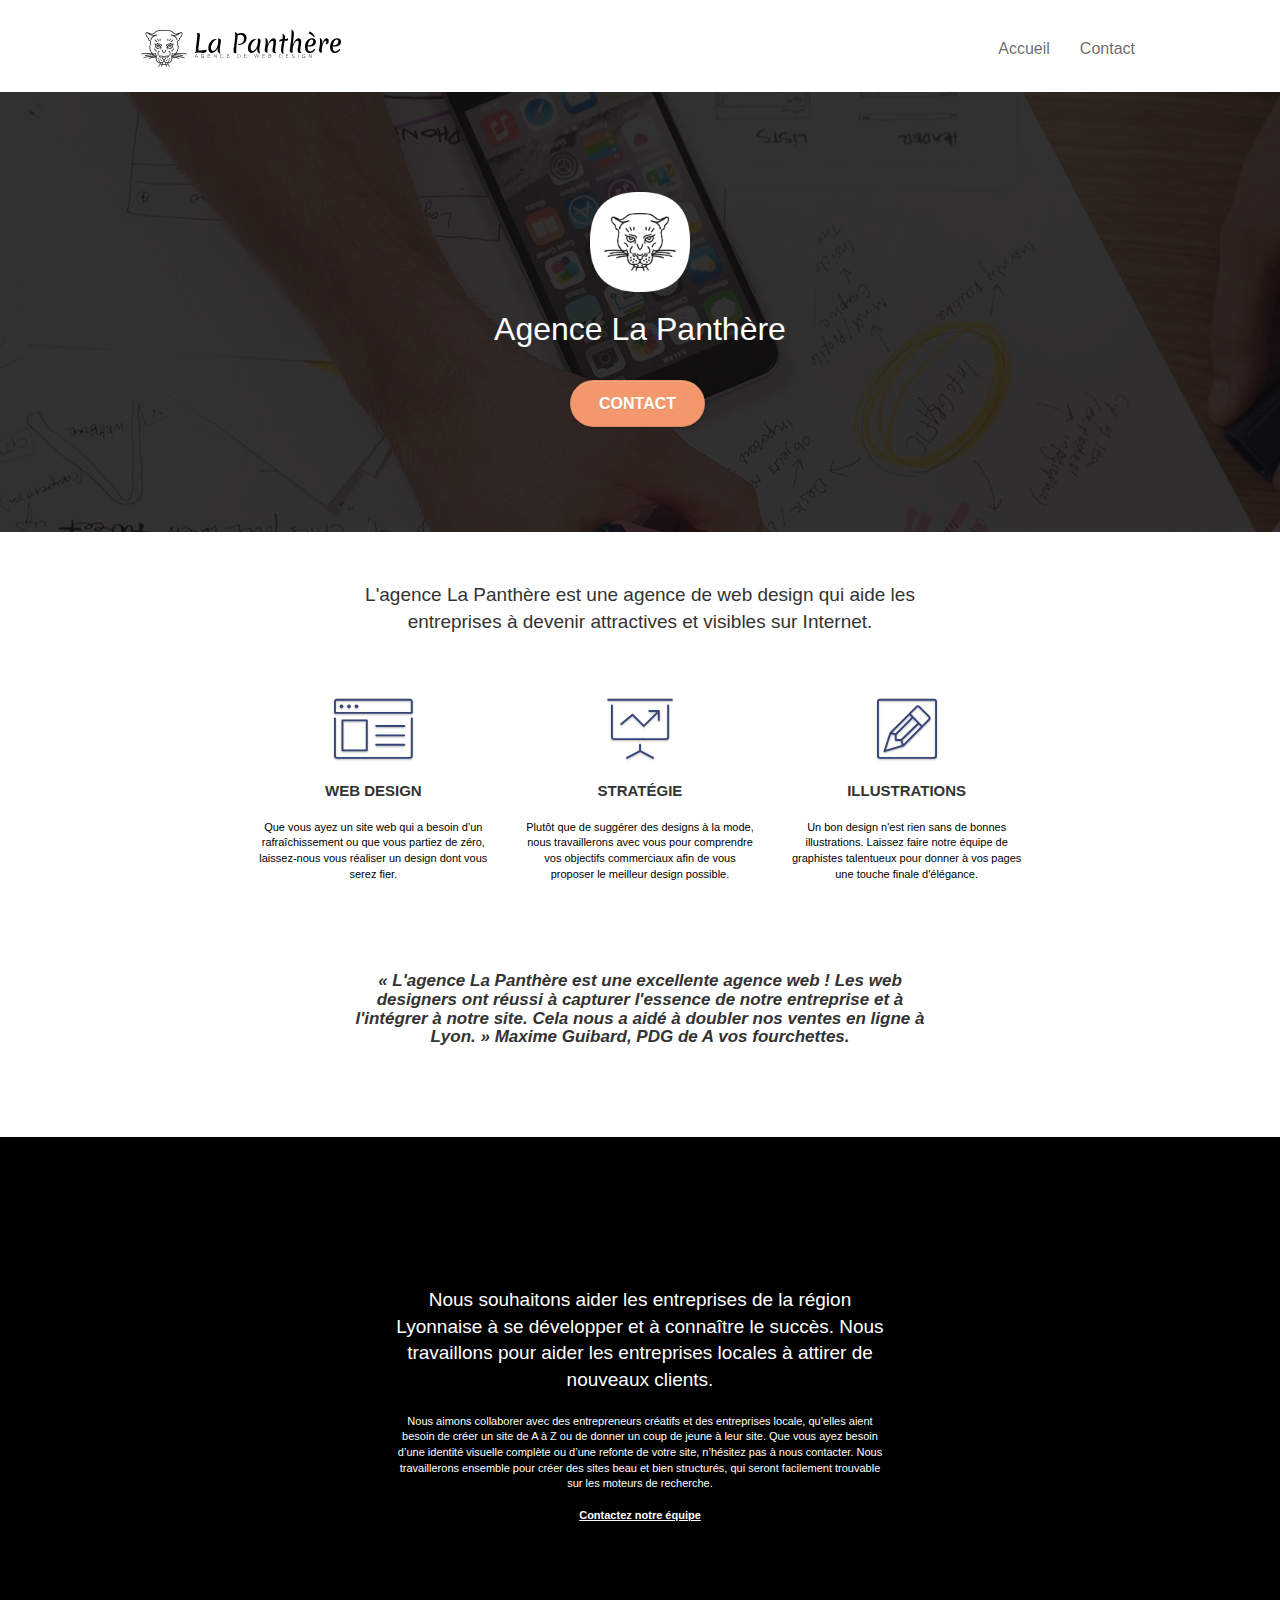
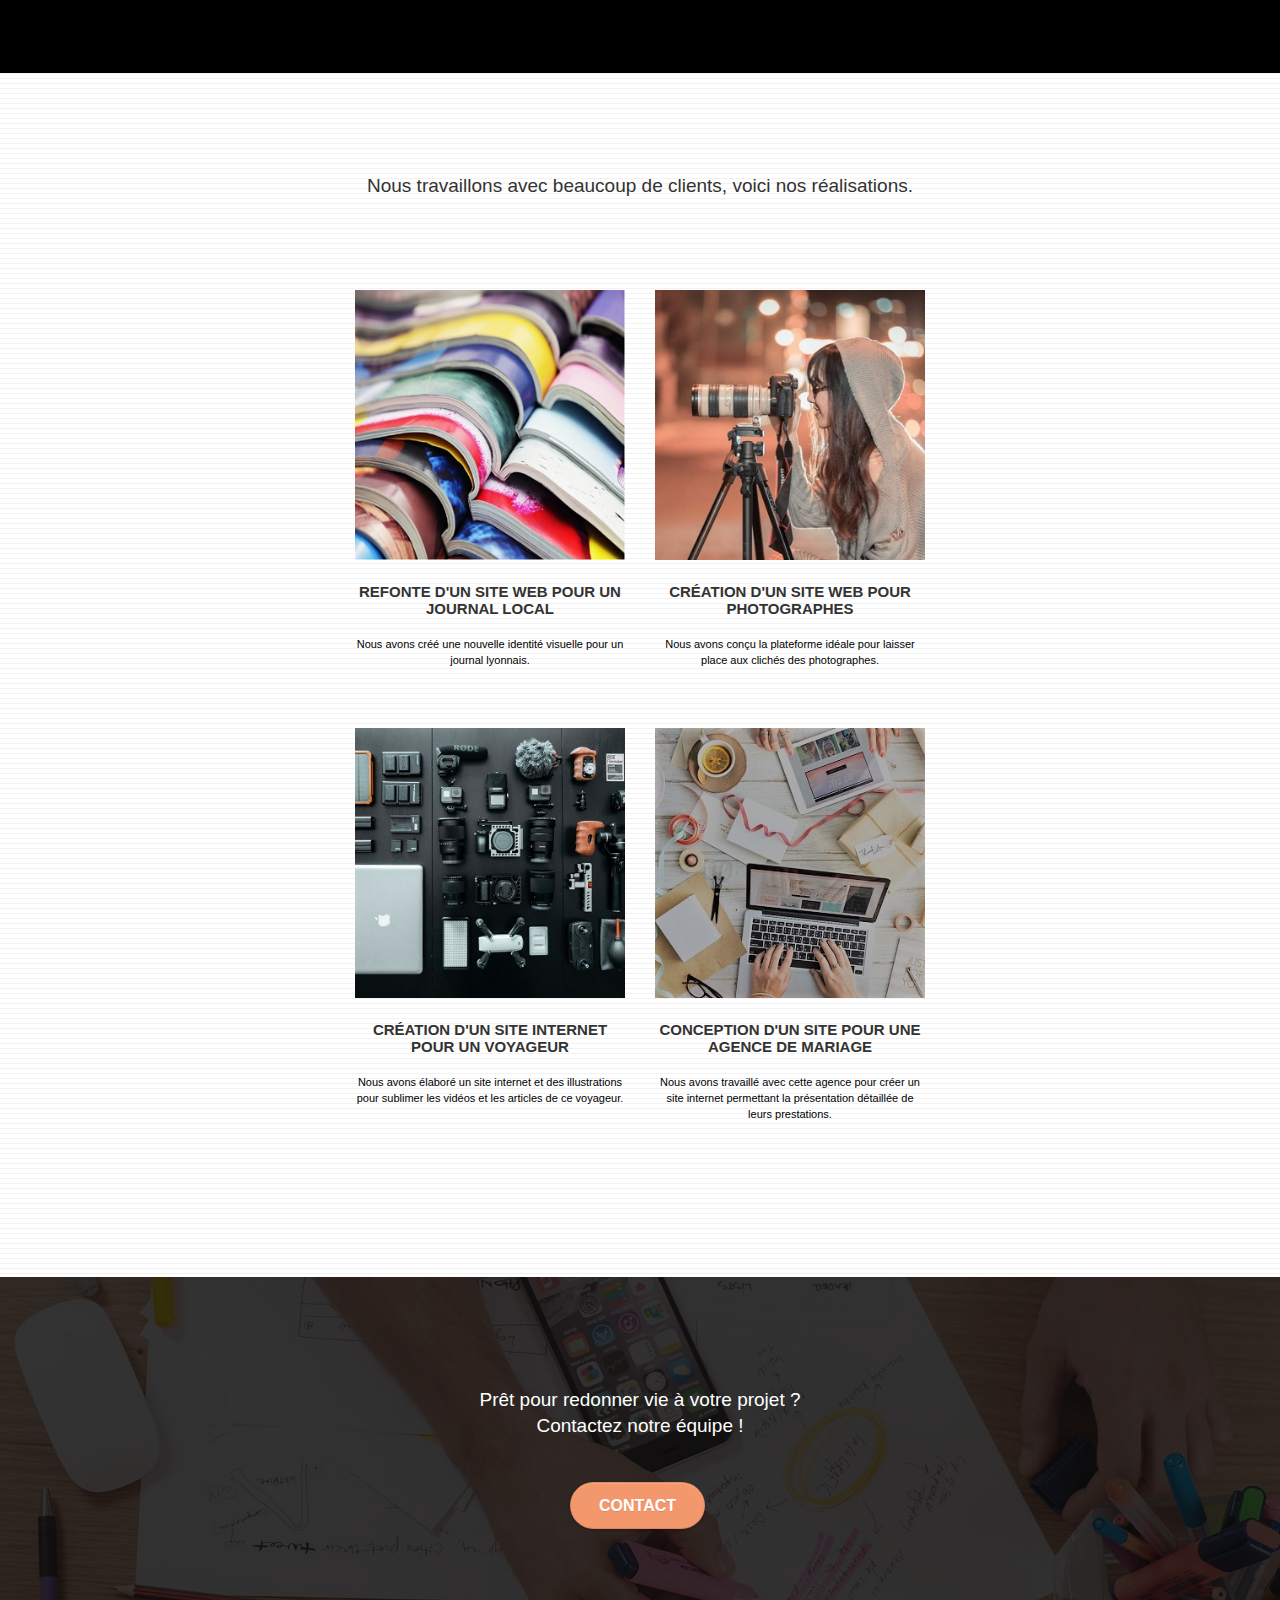
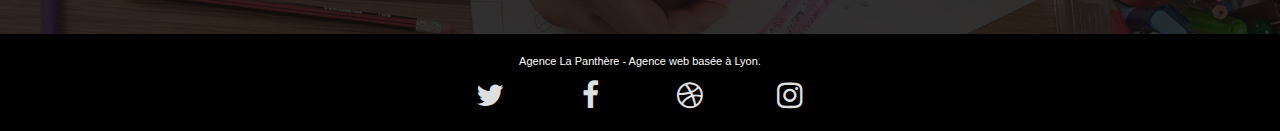
<file: index.html>
<!DOCTYPE html>
<html lang="fr">
  <head>
    <meta charset="utf-8" />
    <meta
      name="description"
      content="Votre agence web à Paris, laissez-nous vous réaliser un design dont vous serez fier !"
    />
    <meta
      name="viewport"
      content="width=device-width, initial-scale=1.0, viewport-fit=cover"
    />
    <link rel="shortcut icon" type="image/png" href="favicon.jpg" />

    <link rel="stylesheet" type="text/css" href="./css/bootstrap.css" />
    <link rel="stylesheet" type="text/css" href="style.css" />
    <link rel="stylesheet" type="text/css" href="./css/font-awesome.css" />
    <link rel="stylesheet" type="text/css" href="./css/et-line.css" />

    <script src="./js/jquery-2.1.0.js"></script>
    <script src="./js/bootstrap.js"></script>
    <script src="./js/blocs.js"></script>
    <script src="./js/jquery.touchSwipe.js" defer></script>
    <script src="./js/gmaps.js"></script>

    <title>Agence La Panthère</title>
  </head>
  <body>
    <!-- Principal conteneur -->
    <div class="page-container">
      <!-- bloc-0 -->
      <div class="bloc bgc-white l-bloc" id="bloc-0">
        <div class="container bloc-sm">
          <nav class="navbar row">
            <div class="navbar-header">
              <a class="navbar-brand" href="index.html"
                ><img
                  src="img/agence-la-panthere-monochrome.svg"
                  alt="Logo Agence La Panthère"
                  height="40"
                  width="200"
              /></a>

              <button
                id="nav-toggle"
                type="button"
                class="ui-navbar-toggle navbar-toggle"
                data-toggle="collapse"
                data-target=".navbar-1"
              >
                <span class="sr-only">Toggle navigation</span
                ><span class="icon-bar"></span><span class="icon-bar"></span
                ><span class="icon-bar"></span>
              </button>
            </div>
            <div class="collapse navbar-collapse navbar-1 special-dropdown-nav">
              <ul class="site-navigation nav navbar-nav">
                <li>
                  <a href="index.html">Accueil</a>
                </li>
                <li></li>
                <li>
                  <a href="page2.html">Contact</a>
                </li>
              </ul>
            </div>
          </nav>
        </div>
      </div>
      <!-- bloc-0 END -->

      <!-- bloc-1-presentation -->
      <div
        class="bloc bgc-dark-slate-blue bg-banniere d-bloc bg-t-edge bloc-bg-texture black-filter b-parallax"
        id="bloc-1-hero"
      >
        <div class="container bloc-lg">
          <div class="row tight-width-whitespace">
            <div class="col-sm-12">
              <img
                src="img/logo.png"
                class="center-block image-resize-mode"
                width="100"
                height="100"
                alt="Logo La Panthère"
              />
              <h1 class="text-center hero-bloc-text tc-white">
                Agence La Panthère
              </h1>
              <div class="text-center">
                <a
                  href="page2.html"
                  class="btn btn-lg btn-clean btn-rd cta-hero btn-atomic-tangerine"
                  id="cta-hero"
                  >Contact</a
                >
              </div>
            </div>
          </div>
        </div>
      </div>
      <!-- bloc-1-presentation END -->

      <!-- bloc-2-services -->
      <div class="bloc bgc-white l-bloc" id="bloc-2-services">
        <div class="container bloc-md">
          <div class="row">
            <div class="col-sm-12 text-center">
              <h2 class="title_black">
                L'agence La Panthère est une agence de web design qui aide les
                entreprises à devenir attractives et visibles sur Internet.
              </h2>
            </div>
          </div>
          <div class="row voffset-lg med-width-whitespace">
            <div class="col-sm-4">
              <div class="text-center">
                <span
                  class="et-icon-browser sm-shadow icon-dark-slate-blue icons icon-lg"
                ></span>
              </div>
              <h3 class="mg-md text-center">Web design</h3>
              <p class="text-center">
                Que vous ayez un site web qui a besoin d&rsquo;un
                rafraîchissement ou que vous partiez de zéro, laissez-nous vous
                réaliser un design dont vous serez fier.
              </p>
            </div>
            <div class="col-sm-4">
              <div class="text-center">
                <span
                  class="et-icon-presentation sm-shadow icon-dark-slate-blue icons icon-lg"
                ></span>
              </div>
              <h3 class="mg-md text-center">Stratégie</h3>
              <p class="text-center">
                Plutôt que de suggérer des designs à la mode, nous travaillerons
                avec vous pour comprendre vos objectifs commerciaux afin de vous
                proposer le meilleur design possible.<br />
              </p>
            </div>
            <div class="col-sm-4">
              <div class="text-center">
                <span
                  class="et-icon-edit sm-shadow icon-dark-slate-blue icons icon-lg"
                ></span>
              </div>
              <h3 class="mg-md text-center">Illustrations</h3>
              <p class="text-center">
                Un bon design n'est rien sans de bonnes illustrations. Laissez
                faire notre équipe de graphistes talentueux pour donner à vos
                pages une touche finale d'élégance.
              </p>
            </div>
          </div>
          <div class="row voffset-lg voffset">
            <div class="col-xs-12 col-md-8 col-md-offset-2 text-center">
              <h3 class="citation_text">
                « L'agence La Panthère est une excellente agence web ! Les web
                designers ont réussi à capturer l'essence de notre entreprise et
                à l'intégrer à notre site. Cela nous a aidé à doubler nos ventes
                en ligne à Lyon. » Maxime Guibard, PDG de A vos fourchettes.
              </h3>
            </div>
          </div>
        </div>
      </div>
      <!-- bloc-2-services END -->

      <!-- bloc-3-what-i-do -->
      <div
        class="bloc tc-white bgc-atomic-tangerine bg-presentation d-bloc bloc-bg-texture black-filter b-parallax"
        id="bloc-3-what-i-do"
      >
        <div class="container bloc-lg">
          <div class="row tight-width-whitespace black-background">
            <div class="col-sm-12">
              <h2 class="mg-md text-center tc-white">
                Nous souhaitons aider les entreprises de la région Lyonnaise à
                se développer et à connaître le succès. Nous travaillons pour
                aider les entreprises locales à attirer de nouveaux clients.<br />
              </h2>
              <p class="text-center white">
                Nous aimons collaborer avec des entrepreneurs créatifs et des
                entreprises locale, qu’elles aient besoin de créer un site de A
                à Z ou de donner un coup de jeune à leur site. Que vous ayez
                besoin d’une identité visuelle complète ou d’une refonte de
                votre site, n’hésitez pas à nous contacter. Nous travaillerons
                ensemble pour créer des sites beau et bien structurés, qui
                seront facilement trouvable sur les moteurs de recherche.
                <br /><br /><a class="ltc-white bold-link" href="page2.html"
                  >Contactez notre équipe</a
                ><br />
              </p>
            </div>
          </div>
        </div>
      </div>
      <!-- bloc-3-what-i-do END -->

      <!-- bloc-4-portfolio -->
      <div
        class="bloc bgc-white bg-lines-h2-bg bg-repeat l-bloc"
        id="bloc-4-portfolio"
      >
        <div class="container bloc-lg">
          <div class="row">
            <div class="col-sm-12 text-center">
              <h2 class="title_black">
                Nous travaillons avec beaucoup de clients, voici nos
                réalisations.
              </h2>
            </div>
          </div>
          <div class="row tight-width-whitespace portfolio-row">
            <div class="col-sm-6">
              <a
                href="#"
                data-lightbox="img/1.jpg"
                data-gallery-id="gallery-1"
                data-caption="Refonte d'un site web pour un journal local"
                data-frame="snapshot-lb"
                ><img
                  src="img/1.jpg"
                  alt="Image refonte site web"
                  class="img-responsive portfolio-thumb"
                  height="320"
                  width="320"
              /></a>
              <h3 class="mg-md text-center">
                Refonte d'un site web pour un journal local
              </h3>
              <p class="text-center">
                Nous avons créé une nouvelle identité visuelle pour un journal
                lyonnais.
              </p>
            </div>
            <div class="col-sm-6">
              <a
                href="#"
                data-lightbox="img/2.jpg"
                data-gallery-id="gallery-1"
                data-caption="Création d'un site web pour photographes"
                data-frame="snapshot-lb"
                ><img
                  src="img/2.jpg"
                  class="img-responsive portfolio-thumb"
                  alt="Image site pour photographes"
                  width="320"
                  height="320"
              /></a>
              <h3 class="mg-md text-center">
                Création d'un site web pour photographes
              </h3>
              <p class="text-center">
                Nous avons conçu la plateforme idéale pour laisser place aux
                clichés des photographes.
              </p>
            </div>
          </div>
          <div class="row tight-width-whitespace portfolio-row">
            <div class="col-sm-6">
              <a
                href="#"
                data-lightbox="img/3.jpg"
                data-gallery-id="gallery-1"
                data-caption="Création d'un site internet pour un voyageur"
                data-frame="snapshot-lb"
                ><img
                  src="img/3.jpg"
                  class="img-responsive portfolio-thumb"
                  alt="Image site pour voyageur"
                  width="320"
                  height="320"
              /></a>
              <h3 class="mg-md text-center">
                Création d'un site internet pour un voyageur
              </h3>
              <p class="text-center">
                Nous avons élaboré un site internet et des illustrations pour
                sublimer les vidéos et les articles de ce voyageur.
              </p>
            </div>
            <div class="col-sm-6">
              <a
                href="#"
                data-lightbox="img/4.jpg"
                data-gallery-id="gallery-1"
                data-caption="Conception d'un site pour une agence de mariage"
                data-frame="snapshot-lb"
                ><img
                  src="img/4.jpg"
                  class="img-responsive portfolio-thumb"
                  alt="Image site pour une agence de mariage"
                  width="320"
                  height="320"
              /></a>
              <h3 class="mg-md text-center">
                Conception d'un site pour une agence de mariage
              </h3>
              <p class="text-center">
                Nous avons travaillé avec cette agence pour créer un site
                internet permettant la présentation détaillée de leurs
                prestations.
              </p>
            </div>
          </div>
        </div>
      </div>
      <!-- bloc-4-portfolio END -->

      <!-- bloc-5-cta -->
      <div
        class="bloc bgc-dark-slate-blue bg-banniere d-bloc bloc-bg-texture black-filter"
      >
        <div class="container bloc-lg">
          <div class="row">
            <div class="col-sm-12 text-center">
              <h2 class="mg-md text-center">
                Prêt pour redonner vie à votre projet ?<br />Contactez notre
                équipe !
              </h2>
              <a
                href="page2.html"
                class="btn btn-atomic-tangerine btn-clean btn-rd btn-lg cta-hero"
                >Contact</a
              >
            </div>
          </div>
        </div>
      </div>
      <!-- bloc-5-cta END -->

      <!-- Footer - bloc-8 -->
      <div class="bloc bgc-atomic-tangerine d-bloc" id="bloc-8">
        <div class="container bloc-sm">
          <div class="row">
            <div class="col-sm-12">
              <p class="text-center white">
                Agence La Panthère - Agence web basée à Lyon.
              </p>
              <div class="row row-no-gutters social">
                <div class="col-sm-3">
                  <div class="text-center">
                    <a
                      class="social"
                      href="https://twitter.com/"
                      aria-label="Accéder à notre compte Twitter"
                      ><span class="fa fa-twitter icon-md"></span
                    ></a>
                  </div>
                </div>
                <div class="col-sm-3">
                  <div class="text-center">
                    <a
                      class="social"
                      href="https://www.facebook.com/"
                      aria-label="Accéder à notre compte Facebook"
                      ><span class="fa fa-facebook icon-md"></span
                    ></a>
                  </div>
                </div>
                <div class="col-sm-3">
                  <div class="text-center">
                    <a
                      class="social"
                      href="https://dribbble.com/"
                      aria-label="Accéder à notre compte Dribbble"
                      ><span class="fa fa-dribbble icon-md"></span
                    ></a>
                  </div>
                </div>
                <div class="col-sm-3">
                  <div class="text-center">
                    <a
                      class="social"
                      href="https://www.instagram.com/"
                      aria-label="Accéder à notre compte Instagram"
                      ><span class="fa fa-instagram icon-md"></span
                    ></a>
                  </div>
                </div>
              </div>
            </div>
          </div>
        </div>
      </div>
      <!-- Footer - bloc-8 END -->
    </div>
    <!-- Principal conteneur END -->
  </body>
</html>
</file>
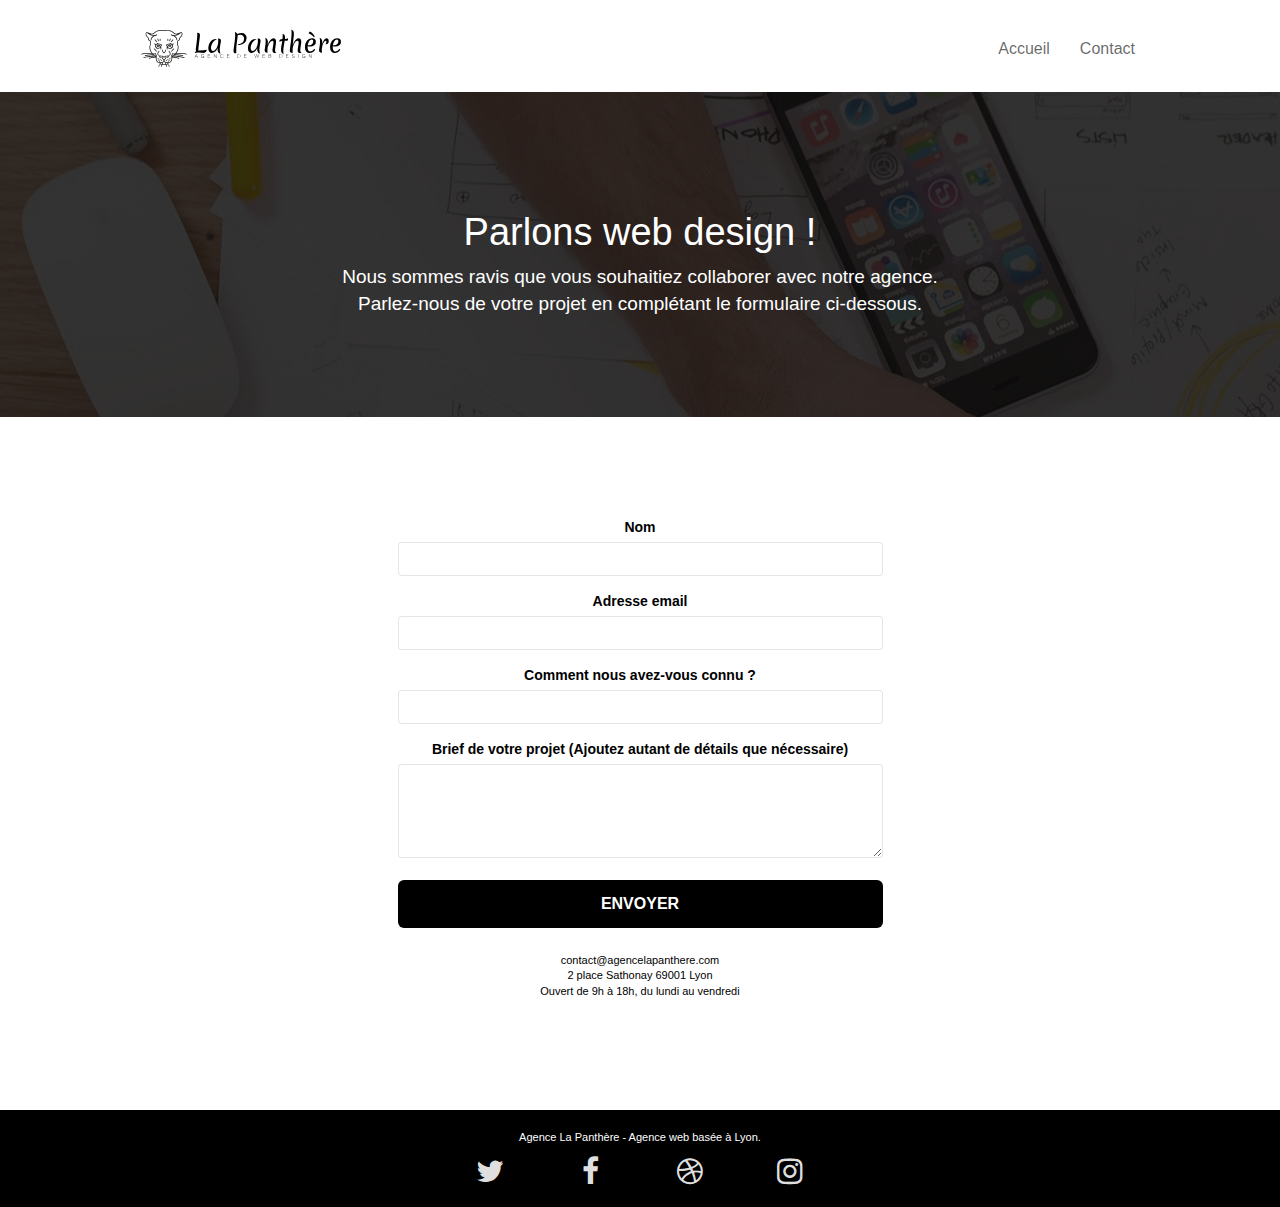
<file: page2.html>
<!DOCTYPE html>
<html lang="fr">
  <head>
    <meta charset="utf-8" />
    <meta
      name="description"
      content="Vous souhaitez collaborer avec notre agence ? Parlez-nous de votre projet en complétant le formulaire ci-dessous."
    />
    <meta
      name="viewport"
      content="width=device-width, initial-scale=1.0, viewport-fit=cover"
    />
    <link rel="shortcut icon" type="image/png" href="favicon.jpg" />

    <link rel="stylesheet" type="text/css" href="./css/bootstrap.css" />
    <link rel="stylesheet" type="text/css" href="style.css" />
    <link rel="stylesheet" type="text/css" href="./css/font-awesome.css" />
    <link rel="stylesheet" type="text/css" href="./css/et-line.css" />

    <script src="./js/jquery-2.1.0.js"></script>
    <script src="./js/bootstrap.js"></script>
    <script src="./js/blocs.js"></script>
    <script src="./js/jquery.touchSwipe.js" defer></script>
    <script src="./js/gmaps.js"></script>
    <title>Contact Agence La Panthère</title>
  </head>
  <body>
    <!-- Principal conteneur -->
    <div class="page-container">
      <!-- bloc-0 -->
      <div class="bloc bgc-white l-bloc" id="bloc-0">
        <div class="container bloc-sm">
          <nav class="navbar row">
            <div class="navbar-header">
              <a class="navbar-brand" href="index.html"
                ><img
                  src="img/agence-la-panthere-monochrome.svg"
                  alt="Logo Agence La Panthère"
                  height="40"
                  width="200"
              /></a>

              <button
                id="nav-toggle"
                type="button"
                class="ui-navbar-toggle navbar-toggle"
                data-toggle="collapse"
                data-target=".navbar-1"
              >
                <span class="sr-only">Toggle navigation</span
                ><span class="icon-bar"></span><span class="icon-bar"></span
                ><span class="icon-bar"></span>
              </button>
            </div>
            <div class="collapse navbar-collapse navbar-1 special-dropdown-nav">
              <ul class="site-navigation nav navbar-nav">
                <li>
                  <a href="index.html">Accueil</a>
                </li>
                <li></li>
                <li>
                  <a href="page2.html">Contact</a>
                </li>
              </ul>
            </div>
          </nav>
        </div>
      </div>
      <!-- bloc-0 END -->

      <!-- bloc-6 -->
      <div
        class="bloc bg-banniere bg-dots-bg bg-repeat bgc-atomic-tangerine d-bloc bloc-bg-texture black-filter b-parallax"
        id="bloc-6"
      >
        <div class="container bloc-lg">
          <div class="row">
            <div class="col-sm-12">
              <h1 class="text-center hero-bloc-text">Parlons web design !</h1>
              <h2 class="text-center mg-lg tight-width-whitespace">
                Nous sommes ravis que vous souhaitiez collaborer avec notre
                agence.<br />
                Parlez-nous de votre projet en complétant le formulaire
                ci-dessous.
              </h2>
            </div>
          </div>
        </div>
      </div>
      <!-- bloc-6 END -->

      <!-- bloc-7 -->
      <div class="bloc bgc-white l-bloc" id="bloc-7">
        <div class="container bloc-lg">
          <div class="row form_bloc">
            <div class="col-sm-6">
              <form
                id="form_1"
                novalidate
                success-msg="Your message has been sent."
                fail-msg="Sorry it seems that our mail server is not responding, Sorry for the inconvenience!"
              >
                <div class="form-group">
                  <label for="name"> Nom </label>
                  <input type="text" id="name" class="form-control" required />
                </div>
                <div class="form-group">
                  <label for="email"> Adresse email </label>
                  <input type="text" id="email" class="form-control" required />
                </div>
                <div class="form-group">
                  <label for="input_504">
                    Comment nous avez-vous connu ?
                  </label>
                  <input
                    type="text"
                    class="form-control"
                    id="input_504"
                    required
                  />
                </div>
                <div class="form-group">
                  <label for="message">
                    Brief de votre projet (Ajoutez autant de détails que
                    nécessaire)<br /> </label
                  ><textarea
                    id="message"
                    class="form-control"
                    rows="4"
                    cols="50"
                    required
                  ></textarea>
                </div>
                <button
                  class="bloc-button btn btn-lg btn-block cta-hero btn_contact"
                  type="submit"
                >
                  Envoyer
                </button>
              </form>
            </div>
            <div class="col-sm-6">
              <p class="contact_agence">
                contact@agencelapanthere.com<br />2 place Sathonay 69001 Lyon<br />Ouvert
                de 9h à 18h, du lundi au vendredi<br />
              </p>
            </div>
          </div>
        </div>
      </div>
      <!-- bloc-7 END -->

      <!-- Footer - bloc-8 -->
      <div class="bloc bgc-atomic-tangerine d-bloc" id="bloc-8">
        <div class="container bloc-sm">
          <div class="row">
            <div class="col-sm-12">
              <p class="text-center white">
                Agence La Panthère - Agence web basée à Lyon.<br />
              </p>
              <div class="row row-no-gutters social">
                <div class="col-sm-3">
                  <div class="text-center">
                    <a
                      class="social"
                      href="https://twitter.com/"
                      aria-label="Accéder à notre compte Twitter"
                      ><span class="fa fa-twitter icon-md"></span
                    ></a>
                  </div>
                </div>
                <div class="col-sm-3">
                  <div class="text-center">
                    <a
                      class="social"
                      href="https://www.facebook.com/"
                      aria-label="Accéder à notre compte Facebook"
                      ><span class="fa fa-facebook icon-md"></span
                    ></a>
                  </div>
                </div>
                <div class="col-sm-3">
                  <div class="text-center">
                    <a
                      class="social"
                      href="https://dribbble.com/"
                      aria-label="Accéder à notre compte Dribbble"
                      ><span class="fa fa-dribbble icon-md"></span
                    ></a>
                  </div>
                </div>
                <div class="col-sm-3">
                  <div class="text-center">
                    <a
                      class="social"
                      href="https://www.instagram.com/"
                      aria-label="Accéder à notre compte Instagram"
                      ><span class="fa fa-instagram icon-md"></span
                    ></a>
                  </div>
                </div>
              </div>
            </div>
          </div>
        </div>
      </div>
      <!-- Footer - bloc-8 END -->
    </div>
    <!-- Principal conteneur END -->
  </body>
</html>
</file>
<file: style.css>
body {
  margin: 0;
  padding: 0;
  background: #fff;
  overflow-x: hidden;
  -webkit-font-smoothing: antialiased;
  -moz-osx-font-smoothing: grayscale;
}

a,
button {
  transition: all 0.3s ease-in-out;
  outline: none !important;
}

a:hover {
  text-decoration: none;
  cursor: pointer;
}

#page-loading-blocs-notifaction {
  position: fixed;
  top: 0;
  bottom: 0;
  width: 100%;
  z-index: 100000;
  background: #ffffff url("img/pageload-spinner.gif") no-repeat center center;
}

.bloc {
  width: 100%;
  clear: both;
  background: 50% 50% no-repeat;
  padding: 0 50px;
  -webkit-background-size: cover;
  -moz-background-size: cover;
  -o-background-size: cover;
  background-size: cover;
  position: relative;
}

.bloc .container {
  padding-left: 0;
  padding-right: 0;
}

.bloc-lg {
  padding: 100px 50px;
}

.bloc-md {
  padding: 50px;
}

.bloc-sm {
  padding: 20px 50px;
}

.bg-center,
.bg-l-edge,
.bg-r-edge,
.bg-t-edge,
.bg-b-edge,
.bg-tl-edge,
.bg-bl-edge,
.bg-tr-edge,
.bg-br-edge,
.bg-repeat {
  -webkit-background-size: auto !important;
  -moz-background-size: auto !important;
  -o-background-size: auto !important;
  background-size: auto !important;
}

.bg-repeat {
  background: repeat;
}

.bg-t-edge {
  background: top no-repeat;
}

.bloc-bg-texture::before {
  content: "";
  background-size: 2px 2px;
  position: absolute;
  top: 0;
  bottom: 0;
  left: 0;
  right: 0;
}

.black-filter::before {
  background-color: #000000;
  background-size: 280px 280px;
  opacity: 65%;
}

.b-parallax {
  background-attachment: fixed;
}

.d-bloc {
  color: rgba(255, 255, 255, 0.9);
}

.d-bloc button:hover {
  color: rgba(255, 255, 255, 0.7);
}

.d-bloc .icon-round,
.d-bloc .icon-square,
.d-bloc .icon-rounded,
.d-bloc .icon-semi-rounded-a,
.d-bloc .icon-semi-rounded-b {
  border-color: rgba(255, 255, 255, 0.9);
}

.d-bloc .divider-h span {
  border-color: rgba(255, 255, 255, 0.2);
}

.d-bloc .a-btn,
.d-bloc .navbar a,
.d-bloc .navbar-brand,
.d-bloc a .icon-sm,
.d-bloc a .icon-md,
.d-bloc a .icon-lg,
.d-bloc a .icon-xl,
.d-bloc h1 a,
.d-bloc h2 a,
.d-bloc h3 a,
.d-bloc h4 a,
.d-bloc h5 a,
.d-bloc h6 a,
.d-bloc p a {
  color: rgba(255, 255, 255, 0.9);
}

.d-bloc .a-btn:hover,
.d-bloc .navbar a:hover,
.d-bloc .navbar-brand:hover,
.d-bloc a:hover .icon-sm,
.d-bloc a:hover .icon-md,
.d-bloc a:hover .icon-lg,
.d-bloc a:hover .icon-xl,
.d-bloc h1 a:hover,
.d-bloc h2 a:hover,
.d-bloc h3 a:hover,
.d-bloc h4 a:hover,
.d-bloc h5 a:hover,
.d-bloc h6 a:hover,
.d-bloc p a:hover {
  color: rgba(255, 255, 255, 0.6);
}

.d-bloc .navbar-toggle .icon-bar {
  background: rgba(255, 255, 255, 1);
}

.d-bloc .btn-wire,
.d-bloc .btn-wire:hover {
  color: rgba(255, 255, 255, 1);
  border-color: rgba(255, 255, 255, 1);
}

.d-bloc .panel {
  color: rgba(0, 0, 0, 0.5);
}

.d-bloc .panel button:hover {
  color: rgba(0, 0, 0, 0.7);
}

.d-bloc .panel icon {
  border-color: rgba(0, 0, 0, 0.7);
}

.d-bloc .panel .divider-h span {
  border-color: rgba(0, 0, 0, 0.1);
}

.d-bloc .panel .a-btn {
  color: rgba(0, 0, 0, 0.6);
}

.d-bloc .panel .a-btn:hover {
  color: rgba(0, 0, 0, 1);
}

.d-bloc .panel .btn-wire,
.d-bloc .panel .btn-wire:hover {
  color: rgba(0, 0, 0, 0.7);
  border-color: rgba(0, 0, 0, 0.3);
}

.d-bloc .panel,
.l-bloc {
  color: #000000;
  text-align: center;
}

.d-bloc .panel button:hover,
.l-bloc button:hover {
  color: rgba(0, 0, 0, 0.7);
}

.form_bloc {
  display: flex;
  flex-direction: column;
  align-items: center;
}

.contact_agence {
  margin-top: 20px;
}

.l-bloc .icon-round,
.l-bloc .icon-square,
.l-bloc .icon-rounded,
.l-bloc .icon-semi-rounded-a,
.l-bloc .icon-semi-rounded-b {
  border-color: rgba(0, 0, 0, 0.7);
}

.d-bloc .panel .divider-h span,
.l-bloc .divider-h span {
  border-color: rgba(0, 0, 0, 0.1);
}

.d-bloc .panel .a-btn,
.l-bloc .a-btn,
.l-bloc .navbar a,
.l-bloc .navbar-brand,
.l-bloc a .icon-sm,
.l-bloc a .icon-md,
.l-bloc a .icon-lg,
.l-bloc a .icon-xl,
.l-bloc h1 a,
.l-bloc h2 a,
.l-bloc h3 a,
.l-bloc h4 a,
.l-bloc h5 a,
.l-bloc h6 a,
.l-bloc p a {
  color: rgba(0, 0, 0, 0.6);
}

.d-bloc .panel .a-btn:hover,
.l-bloc .a-btn:hover,
.l-bloc .navbar a:hover,
.l-bloc .navbar-brand:hover,
.l-bloc a:hover .icon-sm,
.l-bloc a:hover .icon-md,
.l-bloc a:hover .icon-lg,
.l-bloc a:hover .icon-xl,
.l-bloc h1 a:hover,
.l-bloc h2 a:hover,
.l-bloc h3 a:hover,
.l-bloc h4 a:hover,
.l-bloc h5 a:hover,
.l-bloc h6 a:hover,
.l-bloc p a:hover {
  color: rgba(0, 0, 0, 1);
}

.l-bloc .navbar-toggle .icon-bar {
  color: rgba(0, 0, 0, 0.6);
}

.d-bloc .panel .btn-wire,
.d-bloc .panel .btn-wire:hover,
.l-bloc .btn-wire,
.l-bloc .btn-wire:hover {
  color: rgba(0, 0, 0, 0.7);
  border-color: rgba(0, 0, 0, 0.3);
}

.voffset {
  margin-top: 30px;
}

.voffset-lg {
  margin-top: 80px;
}

.row-no-gutters {
  margin-right: 0;
  margin-left: 0;
}

.row.row-no-gutters > [class^="col-"],
.row.row-no-gutters > [class*=" col-"] {
  padding-right: 0;
  padding-left: 0;
}

#bloc-1-hero h1 {
  font-size: 32px;
}

.col-sm-12 h2 {
  font-size: 19px;
}

.navbar {
  margin-bottom: 0;
  z-index: 1;
}

.navbar-brand {
  height: auto;
  padding: 3px 15px;
  font-size: 25px;
  font-weight: normal;
  font-weight: 600;
  line-height: 44px;
}

.navbar-brand img {
  max-height: 200px;
  margin: 0 5px 0 0;
  display: inline;
}

.navbar-brand img[src$="svg"] {
  min-width: 100px;
}

.nav-center .navbar-brand img {
  margin: 0;
}

.navbar .nav {
  padding-top: 2px;
  margin-right: -16px;
  float: right;
  z-index: 1;
}

.nav > li {
  float: left;
  margin-top: 4px;
  font-size: 16px;
}

.navbar-nav .open .dropdown-menu > li > a {
  text-align: inherit;
}

.nav > li a:hover,
.nav > li a:focus {
  background: transparent;
}

.navbar-toggle {
  margin: 10px 10px 0 0;
  border: 0px;
}

.navbar-toggle:hover {
  background: transparent !important;
}

.navbar-toggle .icon-bar {
  background-color: rgba(0, 0, 0, 0.5);
  width: 26px;
}

.nav-invert .navbar .nav {
  float: left;
}

.nav-invert .navbar-header,
.nav-invert .navbar-brand {
  float: right;
  position: relative;
  z-index: 2;
}

@media (min-width: 768px) {
  .site-navigation {
    position: absolute;
    top: 50%;
    right: 20px;
    transform: translate(0, -50%);
    -webkit-transform: translateY(-50%);
  }
  .nav > li .dropdown-menu a,
  .nav > li .dropdown-menu a:hover {
    color: #484848;
  }
  .nav-invert .site-navigation {
    left: 0;
    right: 0;
  }
  .nav-center {
    text-align: center;
  }
  .nav-center .navbar-header {
    width: 100%;
  }
  .nav-center .navbar-header,
  .nav-center .navbar-brand,
  .nav-center .nav > li {
    float: none;
    display: inline-block;
  }
  .nav-center .site-navigation {
    position: relative;
    width: 100%;
    right: 0;
    margin-right: 0px;
    margin-top: 20px;
  }
  .nav-center.mini-nav .navbar-toggle {
    float: none;
    margin: 10px auto 0;
  }
}

.nav > li > .dropdown a {
  background: none !important;
  display: block;
  padding: 14px 15px;
}

nav .caret {
  margin: 0 5px;
}

.dropdown-menu .dropdown-menu {
  top: -8px;
  left: 100%;
}

.dropdown-menu .dropmenu-flow-right {
  top: 100%;
  left: 0;
  margin-left: -1px;
  border-top-left-radius: 0;
  border-top-right-radius: 0;
}

.dropdown-menu .dropdown span {
  border: 4px solid black;
  border-top-color: transparent;
  border-right-color: transparent;
  border-bottom-color: transparent;
  margin: 6px -5px 0 0 !important;
  float: right;
}

.mg-md {
  margin-top: 10px;
  margin-bottom: 20px;
}

.mg-lg {
  margin-top: 10px;
  margin-bottom: 40px;
}

.btn {
  margin: 0 5px 5px 0;
}

.btn.pull-right {
  margin: 0 0 5px 5px;
}

.btn-d,
.btn-d:hover,
.btn-d:focus {
  color: #fff;
  background: rgba(0, 0, 0, 0.3);
}

button {
  outline: none !important;
}

.btn-rd {
  border-radius: 40px;
}

.btn-clean {
  border: 1px solid rgba(0, 0, 0, 0.08);
  border-bottom-color: rgba(0, 0, 0, 0.1);
  text-shadow: 0 1px 0 rgba(0, 0, 1, 0.1);
  box-shadow: 0 1px 3px rgba(0, 0, 1, 0.25),
    inset 0 1px 0 0 rgba(255, 255, 255, 0.15);
}

.icon-md {
  font-size: 30px !important;
}

.icon-lg {
  font-size: 60px !important;
}

.sm-shadow {
  text-shadow: 0 1px 2px rgba(0, 0, 0, 0.3);
}

.panel-sq,
.panel-sq .panel-heading,
.panel-sq .panel-footer {
  border-radius: 0;
}

.panel-rd {
  border-radius: 30px;
}

.panel-rd .panel-heading {
  border-radius: 29px 29px 0 0;
}

.panel-rd .panel-footer {
  border-radius: 0 0 29px 29px;
}

.form-control {
  border-color: rgba(0, 0, 0, 0.1);
  box-shadow: none;
}

.scrollToTop {
  width: 40px;
  height: 40px;
  position: fixed;
  bottom: 20px;
  right: 20px;
  opacity: 0;
  z-index: 500;
  transition: all 0.3s ease-in-out;
}

.scrollToTop span {
  margin-top: 6px;
}

.showScrollTop {
  font-size: 14px;
  opacity: 1;
}

a[data-lightbox] {
  position: relative;
  display: block;
  text-align: center;
}

a[data-lightbox]:hover::before {
  content: "+";
  font-family: "HelveticaNeue-Light", "Helvetica Neue Light", "Helvetica Neue",
    Helvetica, Arial;
  font-size: 32px;
  width: 50px;
  height: 50px;
  margin-left: -25px;
  border-radius: 50%;
  background: rgba(0, 0, 0, 0.6);
  color: #fff;
  font-weight: 100;
  z-index: 1;
  position: absolute;
  top: 50%;
  transform: translateY(-50%);
  -webkit-transform: translateY(-50%);
}

a[data-lightbox]:hover img {
  opacity: 0.6;
  -webkit-animation-fill-mode: none;
  animation-fill-mode: none;
}

#lightbox-modal {
  display: flex;
  align-items: center;
}

#lightbox-modal .modal-dialog {
  width: 90%;
  max-width: 900px;
  margin: 0 auto 0;
}

#lightbox-modal .modal-dialog img {
  max-height: 90vh;
  margin: 0 auto;
}

.lightbox-caption {
  padding: 20px;
  color: #fff;
  background: rgba(0, 0, 0, 0.5);
  position: absolute;
  left: 15px;
  right: 15px;
  bottom: 5px;
}

.close-lightbox {
  color: #fff;
  font-size: 30px;
  position: absolute;
  top: 20px;
  right: 20px;
  z-index: 20;
  background: rgba(0, 0, 0, 0.5);
  border: none;
  line-height: 30px;
  padding: 0 9px 5px;
  opacity: 0.3;
}

.close-lightbox:hover,
.next-lightbox:hover,
.prev-lightbox:hover {
  opacity: 1;
  color: #fff;
}

.next-lightbox,
.prev-lightbox {
  font-size: 20px;
  color: rgba(255, 255, 255, 0.9);
  background: rgba(0, 0, 0, 0.5);
  transition: all 0.2s ease-in-out;
  position: absolute;
  top: 45%;
  z-index: 1;
  opacity: 0.4;
}

.next-lightbox {
  padding: 6px 8px 1px 13px;
  right: 25px;
}

.prev-lightbox {
  padding: 6px 13px 1px 10px;
  left: 25px;
}

.snapshot-lb .modal-body {
  padding-bottom: 45px;
}

.snapshot-lb .lightbox-caption {
  padding: 0;
  color: rgba(0, 0, 0, 0.5);
  background: none;
}

h1,
h2,
h3,
h4,
h5,
h6,
.btn {
  font-family: "helvetica";
  font-weight: 400;
  color: #ffffff !important;
}

.container {
  max-width: 1000px;
}

.hero-bloc-text {
  font-size: 38px;
  color: #fff;
}

.hero-bloc-text-sub {
  font-size: 36px;
  color: #fff;
}

.statement-bloc-text {
  line-height: 26px;
  font-style: italic;
  font-size: 20px;
  text-align: center;
  font-weight: lighter;
  max-width: 520px;
  margin: auto auto auto auto;
}

p {
  font-size: 11px;
}

.tight-width-whitespace {
  max-width: 600px;
  margin: auto auto auto auto;
}

.h1 {
  font-size: 20px;
  font-family: "Open Sans";
}

.cta-hero {
  margin-top: 22px;
  color: #ffffff !important;
  text-transform: uppercase;
  padding: 12px 28px 12px 28px;
  font-size: 16px;
  font-weight: 700;
}

.social {
  max-width: 400px;
  margin: auto auto auto auto;
}

h2 {
  font-size: 22px;
  line-height: 1.4em;
}

h3 {
  font-size: 15px;
  text-transform: uppercase;
  font-weight: 700;
  color: #333333 !important;
}

.med-width-whitespace {
  max-width: 800px;
  margin: auto auto auto auto;
  box-shadow: 0px 0px 0px #000000;
}

h1 {
  color: #ffffff !important;
}

h4 {
  color: #333333 !important;
}

.title_black {
  color: #333333 !important;
  width: 600px;
  margin: auto;
  margin-bottom: 40px;
}

.citation_text {
  text-transform: none;
  font-style: oblique;
  font-size: 17px;
  width: 600px;
  margin: auto;
  margin-bottom: 40px;
}

@media only all and (max-width: 680px) {
  .title_black {
    width: 450px;
  }

  .citation_text {
    width: 450px;
  }
}

@media only all and (max-width: 380px) {
  .title_black {
    width: 100px;
  }

  .citation_text {
    width: 100px;
  }
}

.icons {
  margin-bottom: 14px;
  margin-top: 24px;
}

.white {
  color: #ffffff !important;
}

.portfolio-thumb {
  margin-bottom: 24px;
}

.portfolio-row {
  margin-bottom: 44px;
  margin-top: 50px;
}

.avatar {
  box-shadow: 0px 4px 9px rgba(0, 0, 0, 0.3);
}

.black-background {
  background-color: #000000;
  padding: 40px 40px 40px 40px;
}

.bold-link {
  font-weight: 900;
  text-decoration: underline !important;
}

.bgc-white {
  background-color: #ffffff;
}

.bgc-dark-slate-blue {
  background-color: #364577;
}

.bgc-atomic-tangerine {
  background-color: #000000;
}

.tc-white {
  color: #ffffff !important;
}

.btn-atomic-tangerine {
  background: #f3976c;
  color: #ffffff !important;
}

.btn-atomic-tangerine:hover {
  background: #c27956 !important;
  color: #ffffff !important;
}

.btn_contact {
  background: #000000;
  color: #ffffff;
}

.btn_contact:hover {
  background: #c27956;
  color: #ffffff;
}

.ltc-white {
  color: #ffffff !important;
}

.ltc-white:hover {
  color: #cccccc !important;
}

.ltc-atomic-tangerine {
  color: #f3976c !important;
}

.ltc-atomic-tangerine:hover {
  color: #c27956 !important;
}

.icon-dark-slate-blue {
  color: #364577 !important;
  border-color: #364577 !important;
}

.bg-dots-bg {
  background-image: url("img/dots-bg.png");
}

.bg-lines-h2-bg {
  background-image: url("img/lines-h2-bg.png");
}

.bg-banniere {
  background-image: url("img/agence-la-panthere.jpg");
}

.bg-presentation {
  background-image: url("img/image-de-presentation.jpg");
}

@media (max-width: 1024px) {
  .bloc {
    padding-left: 20px;
    padding-right: 20px;
  }
  .bloc.full-width-bloc,
  .bloc-tile-2.full-width-bloc .container,
  .bloc-tile-3.full-width-bloc .container,
  .bloc-tile-4.full-width-bloc .container {
    padding-left: 0;
    padding-right: 0;
  }
}

@media (max-width: 992px) and (min-width: 768px) {
  .navbar .nav {
    max-width: 80%;
  }
  .nav-center.navbar .nav {
    max-width: 100%;
  }
}

@media only screen and (min-width: 768px) and (max-width: 1024px) and (orientation: landscape) {
  .b-parallax {
    background-attachment: scroll;
  }
}

@media only screen and (min-width: 1024px) and (max-width: 1366px) and (-webkit-min-device-pixel-ratio: 1.5) {
  .b-parallax {
    background-attachment: scroll;
  }
}

@media (max-width: 991px) {
  .container {
    width: 100%;
  }
  .b-parallax {
    background-attachment: scroll;
  }
  .page-container,
  #hero-bloc {
    overflow-x: hidden;
    position: relative;
  }

  .bloc-group,
  .bloc-group .bloc {
    display: block;
    width: 100%;
  }
  .bloc-fill-screen .fill-bloc-top-edge,
  .bloc-fill-screen .fill-bloc-bottom-edge {
    padding: 0 20px;
  }
}

@media (max-width: 767px) {
  .page-container {
    overflow-x: hidden;
    position: relative;
  }
  h1,
  h2,
  h3,
  h4,
  h5,
  h6,
  p,
  #disqus_thread {
    padding-left: 10px !important;
    padding-right: 10px !important;
  }
  .b-parallax {
    background-attachment: scroll;
  }
  .navbar .nav {
    padding-top: 0;
    border-top: 1px solid rgba(0, 0, 0, 0.2);
    float: none !important;
  }
  .navbar.row {
    margin-left: 0;
    margin-right: 0;
  }
  .site-navigation {
    position: inherit;
    transform: none;
    -webkit-transform: none;
    -ms-transform: none;
  }
  .nav > li {
    margin-top: 0;
    border-bottom: 1px solid rgba(0, 0, 0, 0.1);
    background: rgba(0, 0, 0, 0.05);
    text-align: left;
    padding-left: 15px;
    width: 100%;
  }
  .nav > li:hover {
    background: rgba(0, 0, 0, 0.08);
  }
  .dropdown .dropdown a .caret {
    float: none;
    margin: 5px 0 0 10px !important;
    border: 4px solid black;
    border-bottom-color: transparent;
    border-right-color: transparent;
    border-left-color: transparent;
  }
  #hero-bloc .navbar .nav {
    background: rgba(0, 0, 0, 0.8);
  }
  #hero-bloc .navbar .nav a {
    color: rgba(255, 255, 255, 0.6);
  }
  .hero {
    padding: 50px 0;
  }
  .hero-nav {
    left: -1px;
    right: -1px;
  }
  .navbar-collapse {
    padding: 0;
    overflow-x: hidden;
    -webkit-box-shadow: none;
    box-shadow: none;
  }
  .navbar-brand img {
    max-height: 40px;
    width: auto;
  }
  .nav-invert .navbar-header {
    float: none;
    width: 100%;
  }
  .nav-invert .navbar-toggle {
    float: left;
    margin-left: 10px;
  }
  .bloc {
    padding-left: 0;
    padding-right: 0;
  }
  .bloc-xxl,
  .bloc-xl,
  .bloc-lg {
    padding: 40px 0;
  }
  .bloc-sm,
  .bloc-md {
    padding-left: 0;
    padding-right: 0;
  }
  .bloc-tile-2 .container,
  .bloc-tile-3 .container,
  .bloc-tile-4 .container,
  .bloc-fill-screen .fill-bloc-top-edge,
  .bloc-fill-screen .fill-bloc-bottom-edge {
    padding-left: 0;
    padding-right: 0;
  }
  .a-block {
    padding: 0 10px;
  }
  .btn-dwn {
    display: none;
  }
  .voffset {
    margin-top: 5px;
  }
  .voffset-md {
    margin-top: 20px;
  }
  .voffset-lg {
    margin-top: 30px;
  }
  form {
    padding: 5px;
  }
  .close-lightbox {
    display: inline-block;
  }
  .blocsapp-device-iphone5 {
    background-size: 216px 425px;
    padding-top: 60px;
    width: 216px;
    height: 425px;
  }
  .blocsapp-device-iphone5 img {
    width: 180px;
    height: 320px;
  }
}

@media (max-width: 400px) {
  .bloc {
    padding-left: 0;
    padding-right: 0;
  }
}

@media (max-width: 767px) {
  .bloc-mob-center-text {
    text-align: center;
  }
}
</file>
<file: css/et-line.css>
@font-face {
    font-family: et-line;
    src: url(../fonts/et-line.eot);
    src: url(../fonts/et-line.eot?#iefix) format('embedded-opentype'), url(../fonts/et-line.woff) format('woff'), url(../fonts/et-line.ttf) format('truetype'), url(../fonts/et-line.svg#et-line) format('svg');
    font-weight: 400;
    font-style: normal
}

.et-icon-adjustments,
.et-icon-alarmclock,
.et-icon-anchor,
.et-icon-aperture,
.et-icon-attachment,
.et-icon-bargraph,
.et-icon-basket,
.et-icon-beaker,
.et-icon-bike,
.et-icon-book-open,
.et-icon-briefcase,
.et-icon-browser,
.et-icon-calendar,
.et-icon-camera,
.et-icon-caution,
.et-icon-chat,
.et-icon-circle-compass,
.et-icon-clipboard,
.et-icon-clock,
.et-icon-cloud,
.et-icon-compass,
.et-icon-desktop,
.et-icon-dial,
.et-icon-document,
.et-icon-documents,
.et-icon-download,
.et-icon-dribbble,
.et-icon-edit,
.et-icon-envelope,
.et-icon-expand,
.et-icon-facebook,
.et-icon-flag,
.et-icon-focus,
.et-icon-gears,
.et-icon-genius,
.et-icon-gift,
.et-icon-global,
.et-icon-globe,
.et-icon-googleplus,
.et-icon-grid,
.et-icon-happy,
.et-icon-hazardous,
.et-icon-heart,
.et-icon-hotairballoon,
.et-icon-hourglass,
.et-icon-key,
.et-icon-laptop,
.et-icon-layers,
.et-icon-lifesaver,
.et-icon-lightbulb,
.et-icon-linegraph,
.et-icon-linkedin,
.et-icon-lock,
.et-icon-magnifying-glass,
.et-icon-map,
.et-icon-map-pin,
.et-icon-megaphone,
.et-icon-mic,
.et-icon-mobile,
.et-icon-newspaper,
.et-icon-notebook,
.et-icon-paintbrush,
.et-icon-paperclip,
.et-icon-pencil,
.et-icon-phone,
.et-icon-picture,
.et-icon-pictures,
.et-icon-piechart,
.et-icon-presentation,
.et-icon-pricetags,
.et-icon-printer,
.et-icon-profile-female,
.et-icon-profile-male,
.et-icon-puzzle,
.et-icon-quote,
.et-icon-recycle,
.et-icon-refresh,
.et-icon-ribbon,
.et-icon-rss,
.et-icon-sad,
.et-icon-scissors,
.et-icon-scope,
.et-icon-search,
.et-icon-shield,
.et-icon-speedometer,
.et-icon-strategy,
.et-icon-streetsign,
.et-icon-tablet,
.et-icon-target,
.et-icon-telescope,
.et-icon-toolbox,
.et-icon-tools,
.et-icon-tools-2,
.et-icon-trophy,
.et-icon-tumblr,
.et-icon-twitter,
.et-icon-upload,
.et-icon-video,
.et-icon-wallet,
.et-icon-wine {
    font-family: et-line;
    speak: none;
    font-style: normal;
    font-weight: 400;
    font-variant: normal;
    text-transform: none;
    line-height: 1;
    -webkit-font-smoothing: antialiased;
    -moz-osx-font-smoothing: grayscale;
    display: inline-block
}

.et-icon-mobile:before {
    content: "\e000"
}

.et-icon-laptop:before {
    content: "\e001"
}

.et-icon-desktop:before {
    content: "\e002"
}

.et-icon-tablet:before {
    content: "\e003"
}

.et-icon-phone:before {
    content: "\e004"
}

.et-icon-document:before {
    content: "\e005"
}

.et-icon-documents:before {
    content: "\e006"
}

.et-icon-search:before {
    content: "\e007"
}

.et-icon-clipboard:before {
    content: "\e008"
}

.et-icon-newspaper:before {
    content: "\e009"
}

.et-icon-notebook:before {
    content: "\e00a"
}

.et-icon-book-open:before {
    content: "\e00b"
}

.et-icon-browser:before {
    content: "\e00c"
}

.et-icon-calendar:before {
    content: "\e00d"
}

.et-icon-presentation:before {
    content: "\e00e"
}

.et-icon-picture:before {
    content: "\e00f"
}

.et-icon-pictures:before {
    content: "\e010"
}

.et-icon-video:before {
    content: "\e011"
}

.et-icon-camera:before {
    content: "\e012"
}

.et-icon-printer:before {
    content: "\e013"
}

.et-icon-toolbox:before {
    content: "\e014"
}

.et-icon-briefcase:before {
    content: "\e015"
}

.et-icon-wallet:before {
    content: "\e016"
}

.et-icon-gift:before {
    content: "\e017"
}

.et-icon-bargraph:before {
    content: "\e018"
}

.et-icon-grid:before {
    content: "\e019"
}

.et-icon-expand:before {
    content: "\e01a"
}

.et-icon-focus:before {
    content: "\e01b"
}

.et-icon-edit:before {
    content: "\e01c"
}

.et-icon-adjustments:before {
    content: "\e01d"
}

.et-icon-ribbon:before {
    content: "\e01e"
}

.et-icon-hourglass:before {
    content: "\e01f"
}

.et-icon-lock:before {
    content: "\e020"
}

.et-icon-megaphone:before {
    content: "\e021"
}

.et-icon-shield:before {
    content: "\e022"
}

.et-icon-trophy:before {
    content: "\e023"
}

.et-icon-flag:before {
    content: "\e024"
}

.et-icon-map:before {
    content: "\e025"
}

.et-icon-puzzle:before {
    content: "\e026"
}

.et-icon-basket:before {
    content: "\e027"
}

.et-icon-envelope:before {
    content: "\e028"
}

.et-icon-streetsign:before {
    content: "\e029"
}

.et-icon-telescope:before {
    content: "\e02a"
}

.et-icon-gears:before {
    content: "\e02b"
}

.et-icon-key:before {
    content: "\e02c"
}

.et-icon-paperclip:before {
    content: "\e02d"
}

.et-icon-attachment:before {
    content: "\e02e"
}

.et-icon-pricetags:before {
    content: "\e02f"
}

.et-icon-lightbulb:before {
    content: "\e030"
}

.et-icon-layers:before {
    content: "\e031"
}

.et-icon-pencil:before {
    content: "\e032"
}

.et-icon-tools:before {
    content: "\e033"
}

.et-icon-tools-2:before {
    content: "\e034"
}

.et-icon-scissors:before {
    content: "\e035"
}

.et-icon-paintbrush:before {
    content: "\e036"
}

.et-icon-magnifying-glass:before {
    content: "\e037"
}

.et-icon-circle-compass:before {
    content: "\e038"
}

.et-icon-linegraph:before {
    content: "\e039"
}

.et-icon-mic:before {
    content: "\e03a"
}

.et-icon-strategy:before {
    content: "\e03b"
}

.et-icon-beaker:before {
    content: "\e03c"
}

.et-icon-caution:before {
    content: "\e03d"
}

.et-icon-recycle:before {
    content: "\e03e"
}

.et-icon-anchor:before {
    content: "\e03f"
}

.et-icon-profile-male:before {
    content: "\e040"
}

.et-icon-profile-female:before {
    content: "\e041"
}

.et-icon-bike:before {
    content: "\e042"
}

.et-icon-wine:before {
    content: "\e043"
}

.et-icon-hotairballoon:before {
    content: "\e044"
}

.et-icon-globe:before {
    content: "\e045"
}

.et-icon-genius:before {
    content: "\e046"
}

.et-icon-map-pin:before {
    content: "\e047"
}

.et-icon-dial:before {
    content: "\e048"
}

.et-icon-chat:before {
    content: "\e049"
}

.et-icon-heart:before {
    content: "\e04a"
}

.et-icon-cloud:before {
    content: "\e04b"
}

.et-icon-upload:before {
    content: "\e04c"
}

.et-icon-download:before {
    content: "\e04d"
}

.et-icon-target:before {
    content: "\e04e"
}

.et-icon-hazardous:before {
    content: "\e04f"
}

.et-icon-piechart:before {
    content: "\e050"
}

.et-icon-speedometer:before {
    content: "\e051"
}

.et-icon-global:before {
    content: "\e052"
}

.et-icon-compass:before {
    content: "\e053"
}

.et-icon-lifesaver:before {
    content: "\e054"
}

.et-icon-clock:before {
    content: "\e055"
}

.et-icon-aperture:before {
    content: "\e056"
}

.et-icon-quote:before {
    content: "\e057"
}

.et-icon-scope:before {
    content: "\e058"
}

.et-icon-alarmclock:before {
    content: "\e059"
}

.et-icon-refresh:before {
    content: "\e05a"
}

.et-icon-happy:before {
    content: "\e05b"
}

.et-icon-sad:before {
    content: "\e05c"
}

.et-icon-facebook:before {
    content: "\e05d"
}

.et-icon-twitter:before {
    content: "\e05e"
}

.et-icon-googleplus:before {
    content: "\e05f"
}

.et-icon-rss:before {
    content: "\e060"
}

.et-icon-tumblr:before {
    content: "\e061"
}

.et-icon-linkedin:before {
    content: "\e062"
}

.et-icon-dribbble:before {
    content: "\e063"
}
</file>
